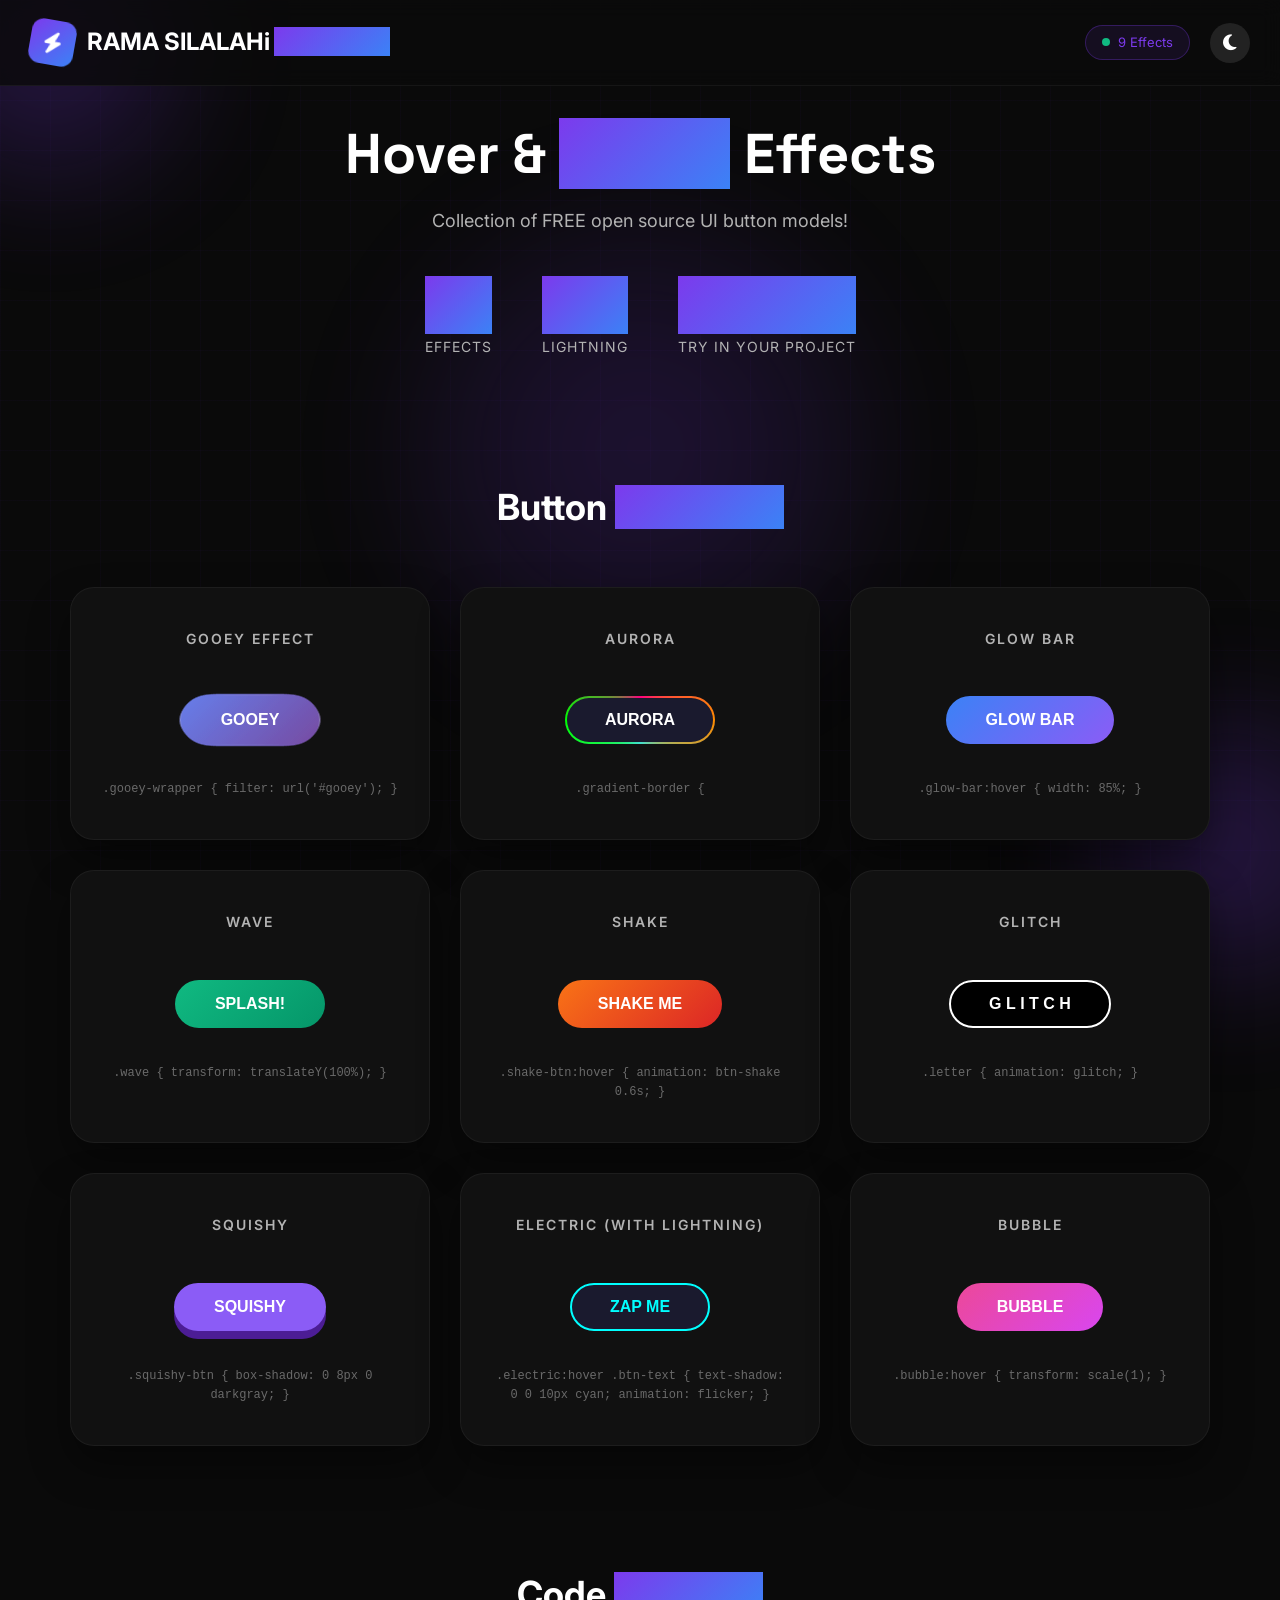
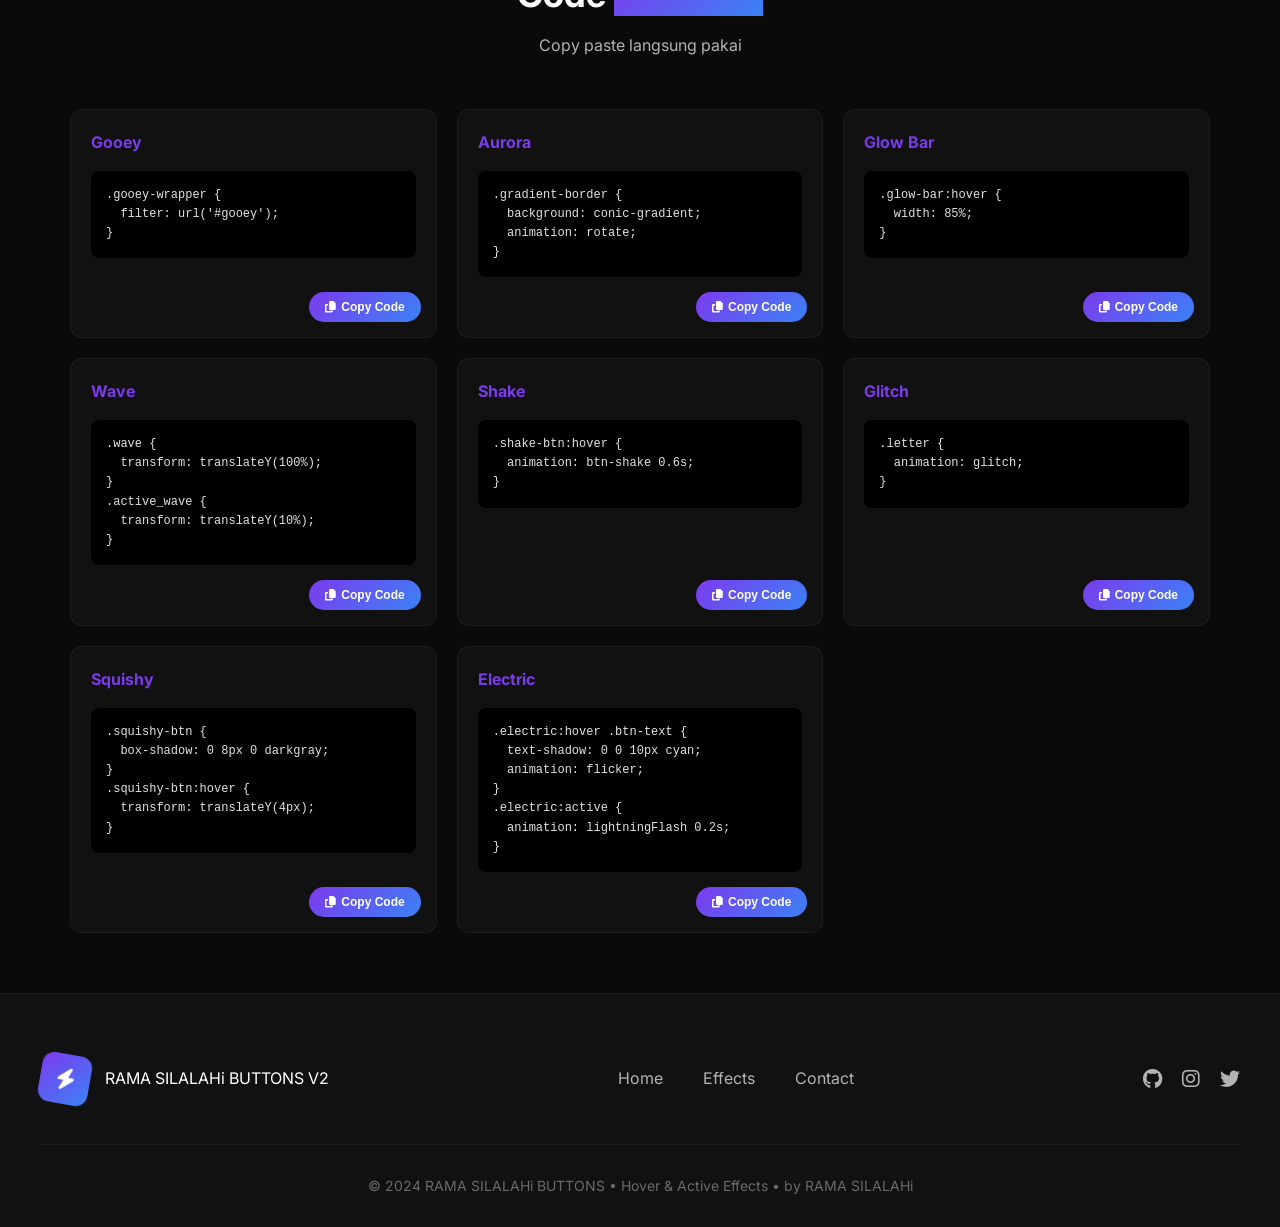
<file: index.html>
<!DOCTYPE html>
<html lang="en">
<head>
    <meta charset="UTF-8">
    <meta name="viewport" content="width=device-width, initial-scale=1.0">
    <title>RAMA SILALAHi BUTTONS V2 • Hover & Active Effects</title>
    
    <!-- Font Awesome -->
    <link rel="stylesheet" href="https://cdnjs.cloudflare.com/ajax/libs/font-awesome/6.4.0/css/all.min.css">
    
    <!-- Google Fonts -->
    <link href="https://fonts.googleapis.com/css2?family=Inter:wght@300;400;500;600;700;800&display=swap" rel="stylesheet">
    <link href="https://fonts.googleapis.com/css2?family=Space+Grotesk:wght@300;400;500;600;700&display=swap" rel="stylesheet">
    
    <!-- External CSS -->
    <link rel="stylesheet" href="style.css">
</head>
<body>
    <!-- Background Elements -->
    <div class="cyber-grid"></div>
    <div class="gradient-orb orb1"></div>
    <div class="gradient-orb orb2"></div>
    <div class="gradient-orb orb3"></div>

    <!-- SVG Filters for Gooey & Lightning -->
    <div class="svg-filters">
        <svg xmlns="http://www.w3.org/2000/svg" version="1.1">
            <defs>
                <filter id="gooey">
                    <feGaussianBlur in="SourceGraphic" stdDeviation="10" result="blur" />
                    <feColorMatrix in="blur" mode="matrix" values="1 0 0 0 0  0 1 0 0 0  0 0 1 0 0  0 0 0 18 -7" result="goo" />
                    <feComposite in="SourceGraphic" in2="goo" operator="atop"/>
                </filter>
                
                <!-- Lightning Effect -->
                <filter id="lightning">
                    <feTurbulence baseFrequency="0.1 0.1" numOctaves="2" result="turbulence"/>
                    <feColorMatrix in="turbulence" mode="matrix" values="1 0 0 0 0  0 1 0 0 0  0 0 1 0 0  0 0 0 18 -7" result="lightning"/>
                    <feComposite in="SourceGraphic" in2="lightning" operator="arithmetic" k1="0" k2="1" k3="1" k4="0"/>
                </filter>
            </defs>
        </svg>
    </div>

    <!-- Main Container -->
    <main class="app">
        <!-- Header -->
        <header class="header">
            <div class="header-content">
                <div class="logo">
                    <div class="logo-icon">
                        <i class="fas fa-bolt"></i>
                    </div>
                    <div class="logo-text">
                        <h1>RAMA SILALAHi<span class="gradient-text">BUTTONS</span></h1>
                    </div>
                </div>
                
                <div class="header-actions">
                    <div class="status-badge">
                        <span class="status-dot"></span>
                        <span class="status-text">9 Effects</span>
                    </div>
                    <button class="theme-toggle" id="themeToggle">
                        <i class="fas fa-moon"></i>
                    </button>
                </div>
            </div>
        </header>

        <!-- Hero -->
        <section class="hero">
            <h1 class="hero-title">Hover & <span class="gradient-text">Active</span> Effects</h1>
            <p class="hero-subtitle">Collection of FREE open source UI button models!</p>
            
            <div class="stats">
                <div class="stat-item">
                    <span class="stat-number">9</span>
                    <span class="stat-label">Effects</span>
                </div>
                <div class="stat-item">
                    <span class="stat-number">⚡</span>
                    <span class="stat-label">Lightning</span>
                </div>
                <div class="stat-item">
                    <span class="stat-number">🩵</span>
                    <span class="stat-label">Try In Your Project</span>
                </div>
            </div>
        </section>

        <!-- Buttons Grid -->
        <section class="buttons-section">
            <div class="section-header">
                <h2 class="section-title">Button <span class="gradient-text">Collection</span></h2>
                <p class="section-subtitle"></p>
            </div>
            
            <div class="buttons-grid" id="buttonsGrid">
                <!-- Akan diisi JavaScript -->
            </div>
        </section>

        <!-- Code Snippets -->
        <section class="code-section">
            <div class="section-header">
                <h2 class="section-title">Code <span class="gradient-text">Snippets</span></h2>
                <p class="section-subtitle">Copy paste langsung pakai</p>
            </div>
            
            <div class="code-grid" id="codeGrid">
                <!-- Akan diisi JavaScript -->
            </div>
        </section>
    </main>

    <!-- Footer -->
    <footer class="footer">
        <div class="footer-content">
            <div class="footer-brand">
                <div class="logo-icon">
                    <i class="fas fa-bolt"></i>
                </div>
                <span>RAMA SILALAHi BUTTONS V2</span>
            </div>
            <div class="footer-links">
                <a href="#">Home</a>
                <a href="#">Effects</a>
                <a href="#">Contact</a>
            </div>
            <div class="footer-social">
                <a href="#"><i class="fab fa-github"></i></a>
                <a href="#"><i class="fab fa-instagram"></i></a>
                <a href="#"><i class="fab fa-twitter"></i></a>
            </div>
        </div>
        <div class="footer-bottom">
            <p>© 2024 RAMA SILALAHi BUTTONS • Hover & Active Effects • by  RAMA SILALAHi</p>
        </div>
    </footer>

    <!-- Toast Notification -->
    <div class="toast" id="toast">
        <i class="fas fa-check-circle"></i>
        <span id="toastMessage">Code copied!</span>
    </div>

    <!-- External JavaScript -->
    <script src="script.js"></script>
</body>
</html>
</file>
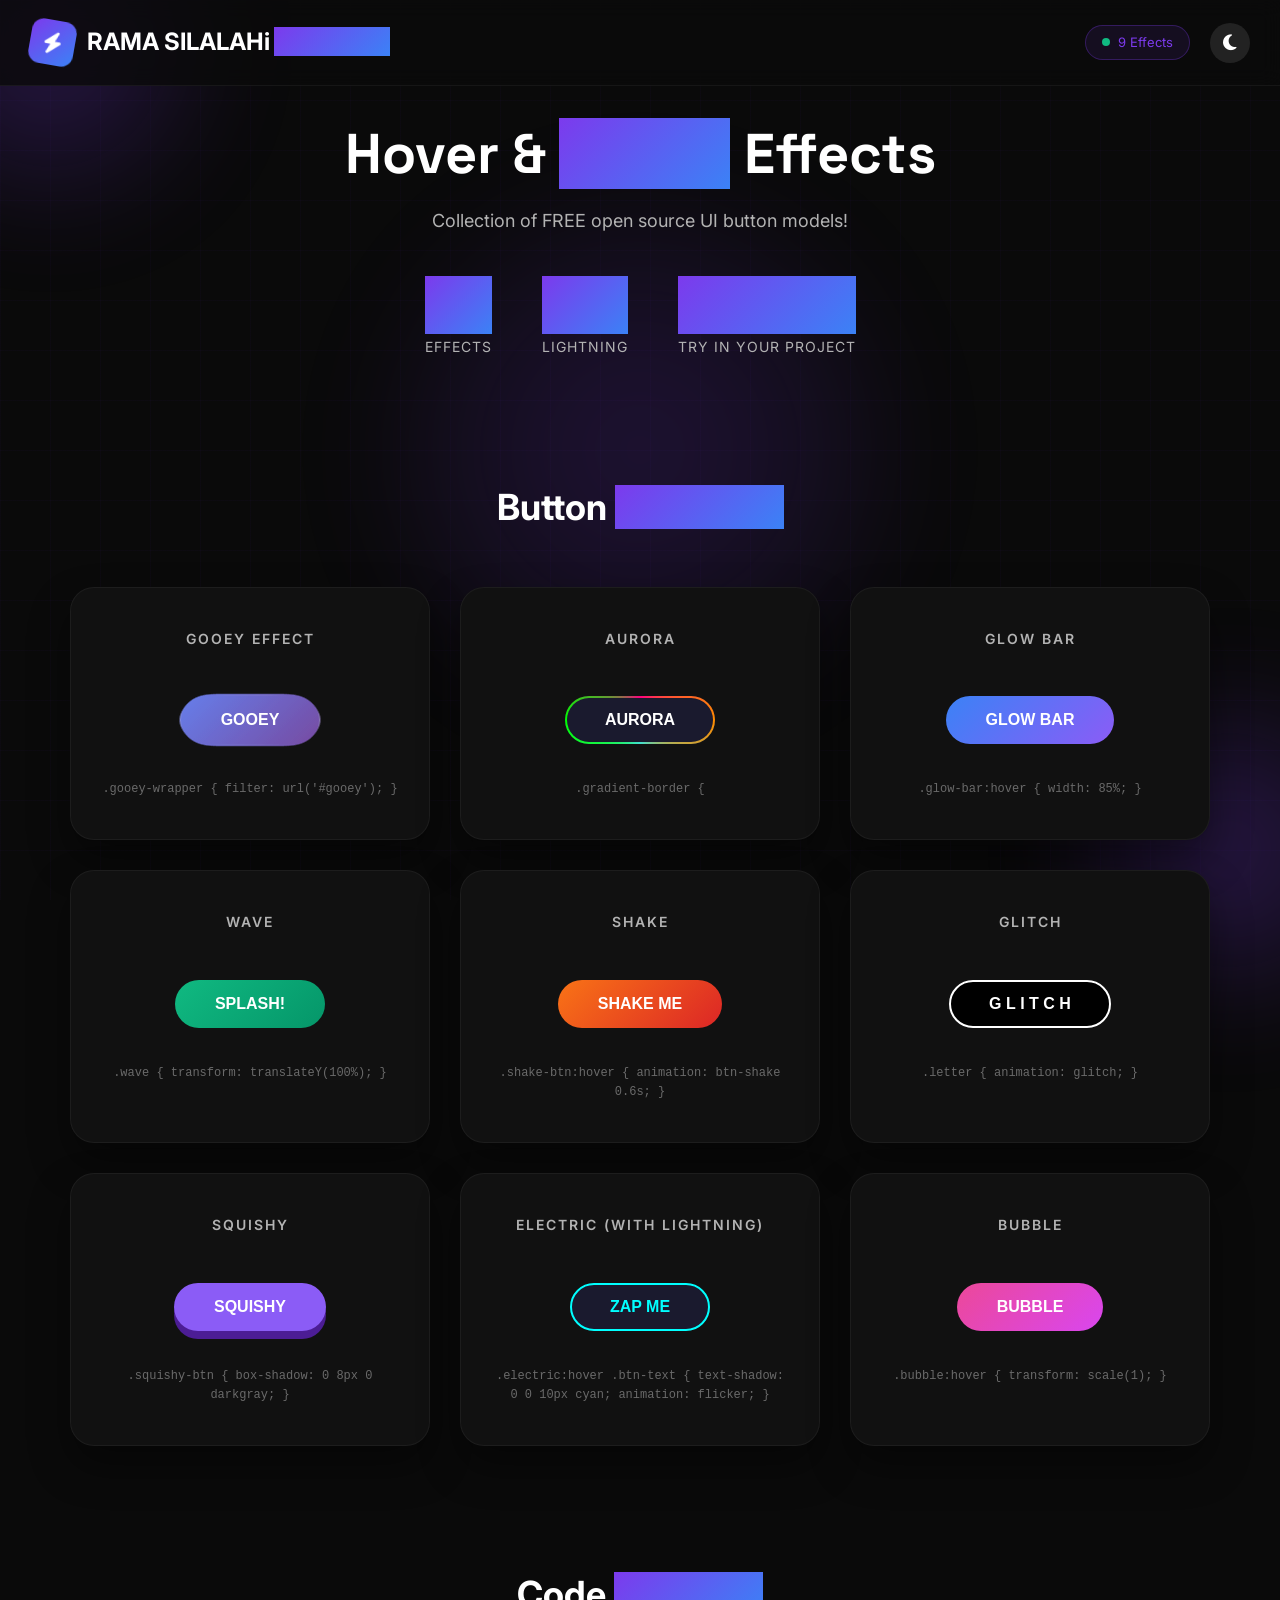
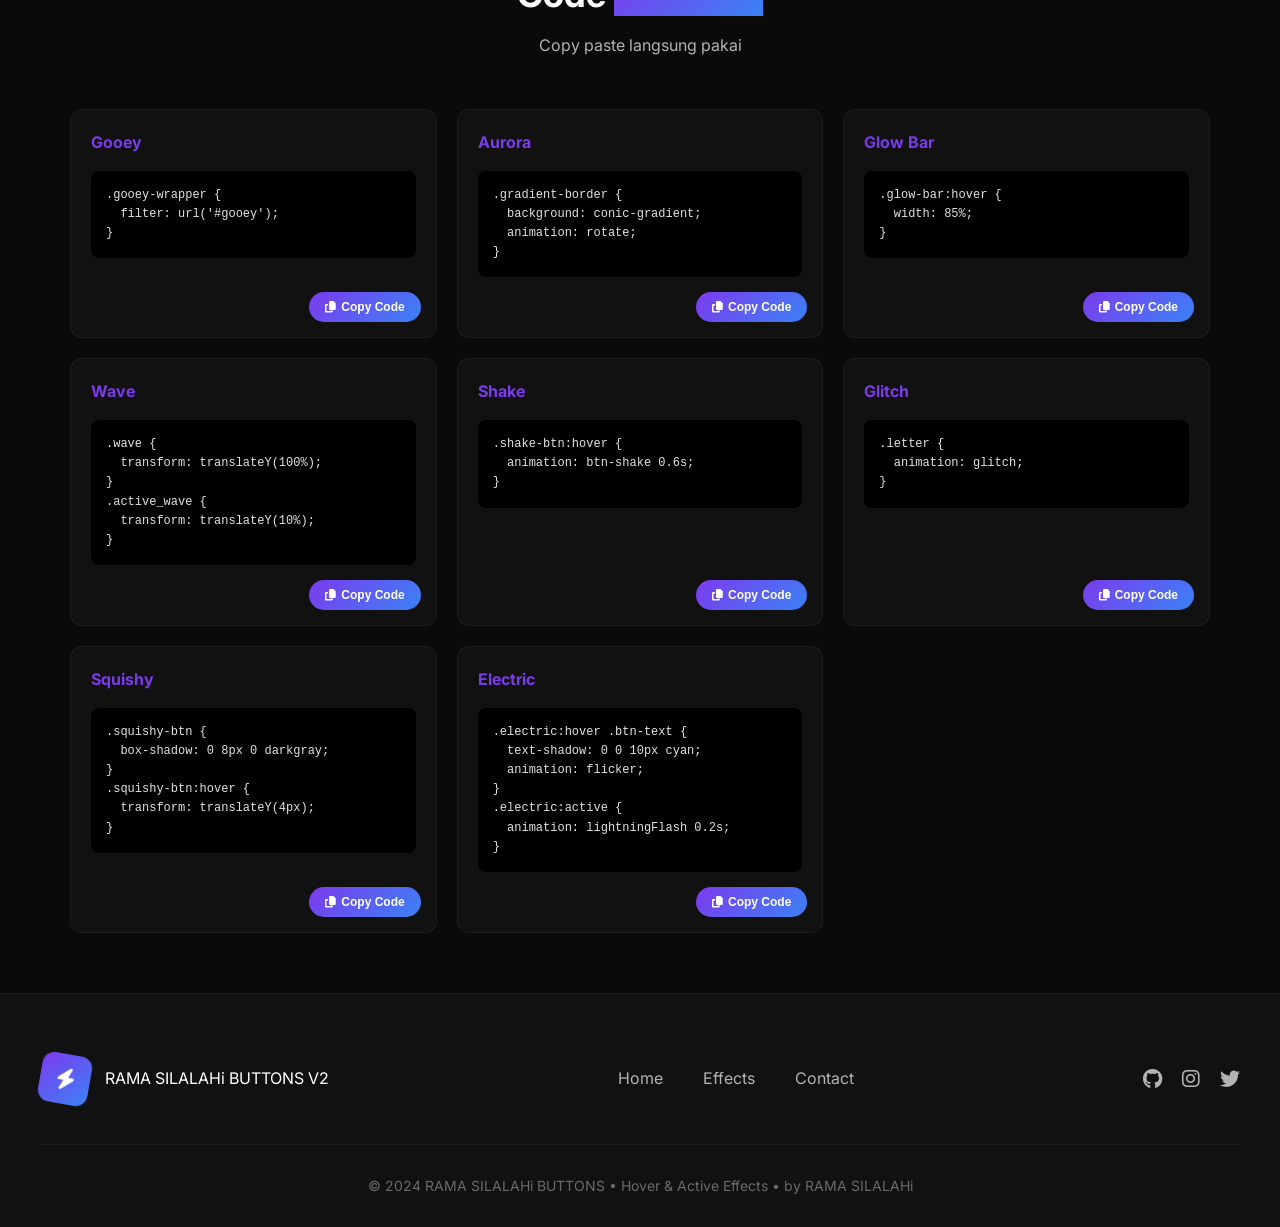
<file: buttonv2.html>
<!DOCTYPE html>
<html lang="en">
<head>
    <meta charset="UTF-8">
    <meta name="viewport" content="width=device-width, initial-scale=1.0">
    <title>RAMA SILALAHi BUTTONS V2 • Hover & Active Effects</title>
    
    <!-- Font Awesome -->
    <link rel="stylesheet" href="https://cdnjs.cloudflare.com/ajax/libs/font-awesome/6.4.0/css/all.min.css">
    
    <!-- Google Fonts -->
    <link href="https://fonts.googleapis.com/css2?family=Inter:wght@300;400;500;600;700;800&display=swap" rel="stylesheet">
    <link href="https://fonts.googleapis.com/css2?family=Space+Grotesk:wght@300;400;500;600;700&display=swap" rel="stylesheet">
    
    <!-- External CSS -->
    <link rel="stylesheet" href="style.css">
</head>
<body>
    <!-- Background Elements -->
    <div class="cyber-grid"></div>
    <div class="gradient-orb orb1"></div>
    <div class="gradient-orb orb2"></div>
    <div class="gradient-orb orb3"></div>

    <!-- SVG Filters for Gooey & Lightning -->
    <div class="svg-filters">
        <svg xmlns="http://www.w3.org/2000/svg" version="1.1">
            <defs>
                <filter id="gooey">
                    <feGaussianBlur in="SourceGraphic" stdDeviation="10" result="blur" />
                    <feColorMatrix in="blur" mode="matrix" values="1 0 0 0 0  0 1 0 0 0  0 0 1 0 0  0 0 0 18 -7" result="goo" />
                    <feComposite in="SourceGraphic" in2="goo" operator="atop"/>
                </filter>
                
                <!-- Lightning Effect -->
                <filter id="lightning">
                    <feTurbulence baseFrequency="0.1 0.1" numOctaves="2" result="turbulence"/>
                    <feColorMatrix in="turbulence" mode="matrix" values="1 0 0 0 0  0 1 0 0 0  0 0 1 0 0  0 0 0 18 -7" result="lightning"/>
                    <feComposite in="SourceGraphic" in2="lightning" operator="arithmetic" k1="0" k2="1" k3="1" k4="0"/>
                </filter>
            </defs>
        </svg>
    </div>

    <!-- Main Container -->
    <main class="app">
        <!-- Header -->
        <header class="header">
            <div class="header-content">
                <div class="logo">
                    <div class="logo-icon">
                        <i class="fas fa-bolt"></i>
                    </div>
                    <div class="logo-text">
                        <h1>RAMA SILALAHi<span class="gradient-text">BUTTONS</span></h1>
                    </div>
                </div>
                
                <div class="header-actions">
                    <div class="status-badge">
                        <span class="status-dot"></span>
                        <span class="status-text">9 Effects</span>
                    </div>
                    <button class="theme-toggle" id="themeToggle">
                        <i class="fas fa-moon"></i>
                    </button>
                </div>
            </div>
        </header>

        <!-- Hero -->
        <section class="hero">
            <h1 class="hero-title">Hover & <span class="gradient-text">Active</span> Effects</h1>
            <p class="hero-subtitle">Collection of FREE open source UI button models!</p>
            
            <div class="stats">
                <div class="stat-item">
                    <span class="stat-number">9</span>
                    <span class="stat-label">Effects</span>
                </div>
                <div class="stat-item">
                    <span class="stat-number">⚡</span>
                    <span class="stat-label">Lightning</span>
                </div>
                <div class="stat-item">
                    <span class="stat-number">🩵</span>
                    <span class="stat-label">Try In Your Project</span>
                </div>
            </div>
        </section>

        <!-- Buttons Grid -->
        <section class="buttons-section">
            <div class="section-header">
                <h2 class="section-title">Button <span class="gradient-text">Collection</span></h2>
                <p class="section-subtitle"></p>
            </div>
            
            <div class="buttons-grid" id="buttonsGrid">
                <!-- Akan diisi JavaScript -->
            </div>
        </section>

        <!-- Code Snippets -->
        <section class="code-section">
            <div class="section-header">
                <h2 class="section-title">Code <span class="gradient-text">Snippets</span></h2>
                <p class="section-subtitle">Copy paste langsung pakai</p>
            </div>
            
            <div class="code-grid" id="codeGrid">
                <!-- Akan diisi JavaScript -->
            </div>
        </section>
    </main>

    <!-- Footer -->
    <footer class="footer">
        <div class="footer-content">
            <div class="footer-brand">
                <div class="logo-icon">
                    <i class="fas fa-bolt"></i>
                </div>
                <span>RAMA SILALAHi BUTTONS V2</span>
            </div>
            <div class="footer-links">
                <a href="#">Home</a>
                <a href="#">Effects</a>
                <a href="#">Contact</a>
            </div>
            <div class="footer-social">
                <a href="#"><i class="fab fa-github"></i></a>
                <a href="#"><i class="fab fa-instagram"></i></a>
                <a href="#"><i class="fab fa-twitter"></i></a>
            </div>
        </div>
        <div class="footer-bottom">
            <p>© 2024 RAMA SILALAHi BUTTONS • Hover & Active Effects • by  RAMA SILALAHi</p>
        </div>
    </footer>

    <!-- Toast Notification -->
    <div class="toast" id="toast">
        <i class="fas fa-check-circle"></i>
        <span id="toastMessage">Code copied!</span>
    </div>

    <!-- External JavaScript -->
    <script src="script.js"></script>
</body>
</html>
</file>
<file: style.css>
:root {
    --primary-purple: #7c3aed;
    --primary-blue: #3b82f6;
    --primary-gradient: linear-gradient(135deg, var(--primary-purple), var(--primary-blue));
    --dark-bg: #0a0a0a;
    --darker-bg: #000000;
    --card-bg: #111111;
    --card-hover: #1a1a1a;
    --text-primary: #ffffff;
    --text-secondary: #b3b3b3;
    --text-muted: #6a6a6a;
    --border-radius: 12px;
    --border-radius-lg: 24px;
    --border-radius-xl: 30px;
    --transition: all 0.3s cubic-bezier(0.4, 0, 0.2, 1);
    --shadow: 0 20px 40px rgba(0,0,0,0.4);
    --shadow-hover: 0 30px 60px rgba(124,58,237,0.3);
    
    --font-sans: 'Inter', sans-serif;
    --font-display: 'Space Grotesk', sans-serif;
}

/* Light Theme */
body.light-theme {
    --dark-bg: #f5f5f5;
    --darker-bg: #e5e5e5;
    --card-bg: #ffffff;
    --card-hover: #f0f0f0;
    --text-primary: #333333;
    --text-secondary: #666666;
    --text-muted: #999999;
    --shadow: 0 20px 40px rgba(0,0,0,0.1);
    --shadow-hover: 0 30px 60px rgba(124,58,237,0.2);
}

* {
    margin: 0;
    padding: 0;
    box-sizing: border-box;
}

body {
    font-family: var(--font-sans);
    background: var(--dark-bg);
    color: var(--text-primary);
    min-height: 100vh;
    transition: background 0.3s ease, color 0.3s ease;
    line-height: 1.6;
    position: relative;
}

/* ===== BACKGROUND ELEMENTS ===== */
.cyber-grid {
    position: fixed;
    top: 0;
    left: 0;
    width: 100%;
    height: 100%;
    background-image: 
        linear-gradient(rgba(124, 58, 237, 0.03) 1px, transparent 1px),
        linear-gradient(90deg, rgba(124, 58, 237, 0.03) 1px, transparent 1px);
    background-size: 50px 50px;
    pointer-events: none;
    z-index: -1;
}

.gradient-orb {
    position: fixed;
    width: 300px;
    height: 300px;
    border-radius: 50%;
    background: radial-gradient(circle at center, var(--primary-purple), transparent);
    filter: blur(60px);
    opacity: 0.3;
    animation: float 20s infinite;
    z-index: -1;
}

.orb1 { top: -100px; left: -100px; }
.orb2 { bottom: -100px; right: -100px; animation-delay: -5s; }
.orb3 { top: 50%; left: 50%; transform: translate(-50%, -50%); width: 500px; height: 500px; opacity: 0.2; animation: pulse 15s infinite; }

@keyframes float {
    0%,100%{transform:translate(0,0)}
    33%{transform:translate(50px,-50px)}
    66%{transform:translate(-30px,30px)}
}

@keyframes pulse {
    0%,100%{transform:translate(-50%,-50%) scale(1);opacity:0.2}
    50%{transform:translate(-50%,-50%) scale(1.2);opacity:0.3}
}

.gradient-text {
    background: var(--primary-gradient);
   
    -webkit-text-fill-color: transparent;
}

/* ===== SVG FILTERS ===== */
.svg-filters {
    position: absolute;
    width: 0;
    height: 0;
    overflow: hidden;
}

/* ===== HEADER ===== */
.header {
    position: fixed;
    top: 0;
    left: 0;
    width: 100%;
    z-index: 100;
    padding: 20px 0;
    background: rgba(10,10,10,0.8);
    backdrop-filter: blur(10px);
    border-bottom: 1px solid rgba(255,255,255,0.05);
}

body.light-theme .header {
    background: rgba(255,255,255,0.8);
    border-bottom: 1px solid rgba(0,0,0,0.05);
}

.header-content {
    max-width: 1400px;
    margin: 0 auto;
    padding: 0 30px;
    display: flex;
    justify-content: space-between;
    align-items: center;
}

.logo {
    display: flex;
    align-items: center;
    gap: 12px;
}

.logo-icon {
    width: 45px;
    height: 45px;
    background: var(--primary-gradient);
    border-radius: 12px;
    display: flex;
    align-items: center;
    justify-content: center;
    font-size: 22px;
    color: white;
    transform: rotate(10deg);
    transition: var(--transition);
}

.logo:hover .logo-icon {
    transform: rotate(0deg) scale(1.1);
}

.logo-text h1 {
    font-size: 24px;
    font-weight: 700;
}

.logo-text span {
    margin-left: 4px;
}

.header-actions {
    display: flex;
    align-items: center;
    gap: 20px;
}

.status-badge {
    display: flex;
    align-items: center;
    gap: 8px;
    padding: 6px 16px;
    background: rgba(124,58,237,0.1);
    border: 1px solid rgba(124,58,237,0.3);
    border-radius: 50px;
}

.status-dot {
    width: 8px;
    height: 8px;
    background: #10b981;
    border-radius: 50%;
}

.status-text {
    font-size: 13px;
    color: var(--primary-purple);
}

.theme-toggle {
    width: 40px;
    height: 40px;
    border-radius: 50%;
    background: rgba(255,255,255,0.1);
    border: none;
    color: white;
    cursor: pointer;
    transition: var(--transition);
    font-size: 18px;
    display: flex;
    align-items: center;
    justify-content: center;
}

.theme-toggle:hover {
    background: var(--primary-gradient);
    transform: rotate(180deg);
}

body.light-theme .theme-toggle {
    background: rgba(0,0,0,0.1);
    color: #333;
}

/* ===== HERO ===== */
.hero {
    padding: 120px 30px 60px;
    max-width: 1200px;
    margin: 0 auto;
    text-align: center;
}

.hero-title {
    font-size: 56px;
    font-weight: 700;
    font-family: var(--font-display);
    margin-bottom: 20px;
    line-height: 1.2;
}

.hero-subtitle {
    font-size: 18px;
    color: var(--text-secondary);
    max-width: 700px;
    margin: 0 auto 40px;
}

.stats {
    display: flex;
    justify-content: center;
    gap: 50px;
}

.stat-item {
    text-align: center;
}

.stat-number {
    font-size: 36px;
    font-weight: 700;
    display: block;
    background: var(--primary-gradient);
   
    -webkit-text-fill-color: transparent;
}

.stat-label {
    font-size: 14px;
    color: var(--text-secondary);
    text-transform: uppercase;
    letter-spacing: 1px;
}

/* ===== SECTIONS ===== */
.buttons-section, .code-section {
    max-width: 1200px;
    margin: 0 auto;
    padding: 60px 30px;
}

.section-header {
    text-align: center;
    margin-bottom: 50px;
}

.section-title {
    font-size: 36px;
    font-weight: 700;
    margin-bottom: 10px;
}

.section-subtitle {
    color: var(--text-secondary);
    font-size: 16px;
}

/* ===== BUTTONS GRID ===== */
.buttons-grid {
    display: grid;
    grid-template-columns: repeat(auto-fit, minmax(350px, 1fr));
    gap: 30px;
}

.button-card {
    background: var(--card-bg);
    border: 1px solid rgba(255,255,255,0.05);
    border-radius: var(--border-radius-lg);
    padding: 40px 30px;
    text-align: center;
    transition: var(--transition);
    box-shadow: var(--shadow);
    backdrop-filter: blur(10px);
}

.button-card:hover {
    transform: translateY(-5px);
    border-color: rgba(124,58,237,0.3);
    box-shadow: var(--shadow-hover);
}

.button-card h3 {
    color: var(--text-secondary);
    font-size: 14px;
    text-transform: uppercase;
    letter-spacing: 2px;
    margin-bottom: 30px;
    font-weight: 600;
}

.button-wrapper {
    min-height: 80px;
    display: flex;
    align-items: center;
    justify-content: center;
}

.button-note {
    color: var(--text-muted);
    margin-top: 20px;
    font-size: 12px;
    font-family: monospace;
}

/* ===== GOOEY BUTTON ===== */
.gooey-wrapper {
    filter: url('#gooey');
    display: inline-block;
}

.gooey-btn {
    position: relative;
    background: linear-gradient(135deg, #667eea, #764ba2);
    color: white;
    border: none;
    padding: 15px 40px;
    border-radius: 50px;
    font-size: 16px;
    font-weight: 600;
    cursor: pointer;
    overflow: visible;
    transition: transform 0.3s ease;
}

.gooey-btn::before,
.gooey-btn::after {
    content: '';
    position: absolute;
    width: 20px;
    height: 20px;
    background: rgba(255,255,255,0.5);
    border-radius: 50%;
    top: 50%;
    transform: translateY(-50%);
    transition: all 0.4s cubic-bezier(0.68, -0.55, 0.265, 1.55);
    z-index: -1;
}

.gooey-btn::before {
    left: -30px;
}

.gooey-btn::after {
    right: -30px;
}

.gooey-btn:hover::before {
    left: 10px;
    width: 40px;
    height: 40px;
    background: #667eea;
}

.gooey-btn:hover::after {
    right: 10px;
    width: 40px;
    height: 40px;
    background: #764ba2;
}

.gooey-btn:hover {
    transform: scale(1.05);
}

.gooey-btn:active {
    transform: scale(0.95);
}

/* ===== AURORA BUTTON ===== */
.aurora-btn {
    position: relative;
    background: #1a1a2e;
    color: white;
    border: none;
    padding: 15px 40px;
    border-radius: 50px;
    font-size: 16px;
    font-weight: 600;
    cursor: pointer;
    z-index: 1;
    overflow: hidden;
}

.aurora-btn::before {
    content: '';
    position: absolute;
    top: -2px;
    left: -2px;
    right: -2px;
    bottom: -2px;
    background: conic-gradient(
        from 0deg,
        #ff0080,
        #ff8c00,
        #40e0d0,
        #00ff00,
        #ff0080
    );
    border-radius: 52px;
    animation: rotate 4s linear infinite;
    z-index: -2;
}

.aurora-btn::after {
    content: '';
    position: absolute;
    top: 2px;
    left: 2px;
    right: 2px;
    bottom: 2px;
    background: #1a1a2e;
    border-radius: 48px;
    z-index: -1;
    transition: background 0.3s ease;
}

.aurora-btn:hover::after {
    background: rgba(26, 26, 46, 0.8);
}

.aurora-btn:active {
    transform: scale(0.95);
}

@keyframes rotate {
    from { transform: rotate(0deg); }
    to { transform: rotate(360deg); }
}

/* ===== GLOW BAR BUTTON ===== */
.glow-bar-btn {
    position: relative;
    background: linear-gradient(135deg, #3b82f6, #8b5cf6);
    color: white;
    border: none;
    padding: 15px 40px;
    border-radius: 50px;
    font-size: 16px;
    font-weight: 600;
    cursor: pointer;
    overflow: hidden;
    z-index: 1;
}

.glow-bar {
    position: absolute;
    bottom: 0;
    left: 0;
    width: 0%;
    height: 4px;
    background: white;
    border-radius: 4px;
    transition: width 0.4s cubic-bezier(0.34, 1.56, 0.64, 1);
    box-shadow: 0 0 20px rgba(255,255,255,0.8);
    z-index: 2;
}

.glow-bar-btn:hover .glow-bar {
    width: 85%;
}

.glow-bar-btn:hover {
    transform: translateY(-2px);
    box-shadow: 0 10px 30px rgba(59,130,246,0.5);
}

.glow-bar-btn:active {
    transform: scale(0.95);
}

/* ===== WAVE BUTTON ===== */
.wave-btn {
    position: relative;
    background: linear-gradient(135deg, #10b981, #059669);
    color: white;
    border: none;
    padding: 15px 40px;
    border-radius: 50px;
    font-size: 16px;
    font-weight: 600;
    cursor: pointer;
    overflow: hidden;
    z-index: 1;
}

.wave {
    position: absolute;
    bottom: 0;
    left: 0;
    width: 100%;
    height: 100%;
    background: rgba(255,255,255,0.2);
    transform: translateY(100%);
    transition: transform 0.5s cubic-bezier(0.25, 0.46, 0.45, 0.94);
    z-index: -1;
}

.wave-btn:hover .wave {
    transform: translateY(0);
}

.wave-btn:active .wave {
    transform: translateY(10%);
}

.wave-btn:active {
    transform: scale(0.95);
}

/* ===== SHAKE BUTTON ===== */
.shake-btn {
    background: linear-gradient(135deg, #f97316, #dc2626);
    color: white;
    border: none;
    padding: 15px 40px;
    border-radius: 50px;
    font-size: 16px;
    font-weight: 600;
    cursor: pointer;
    transition: all 0.3s ease;
}

.shake-btn:hover {
    animation: btn-shake 0.6s cubic-bezier(0.36, 0.07, 0.19, 0.97);
}

.shake-btn:active {
    transform: scale(0.9);
}

@keyframes btn-shake {
    0%, 100% { transform: translateX(0); }
    10%, 30%, 50%, 70%, 90% { transform: translateX(-5px); }
    20%, 40%, 60%, 80% { transform: translateX(5px); }
}

/* ===== GLITCH BUTTON ===== */
.glitch-btn {
    position: relative;
    background: #000;
    color: white;
    border: 2px solid #fff;
    padding: 13px 38px;
    border-radius: 50px;
    font-size: 16px;
    font-weight: 600;
    cursor: pointer;
    overflow: hidden;
}

.glitch-letter {
    display: inline-block;
    animation: glitch 3s infinite;
    animation-delay: calc(0.1s * var(--i));
}

.glitch-letter:nth-child(1) { --i: 1; }
.glitch-letter:nth-child(2) { --i: 2; }
.glitch-letter:nth-child(3) { --i: 3; }
.glitch-letter:nth-child(4) { --i: 4; }
.glitch-letter:nth-child(5) { --i: 5; }
.glitch-letter:nth-child(6) { --i: 6; }
.glitch-letter:nth-child(7) { --i: 7; }

@keyframes glitch {
    0%, 100% { transform: translate(0); opacity: 1; }
    33% { transform: translate(-2px, 2px); opacity: 0.8; }
    66% { transform: translate(2px, -2px); opacity: 0.8; }
}

.glitch-btn:hover .glitch-letter {
    animation: glitch 0.5s infinite;
}

.glitch-btn:active {
    transform: scale(0.95);
}

.glitch-btn::before,
.glitch-btn::after {
    content: attr(data-text);
    position: absolute;
    top: 0;
    left: 0;
    width: 100%;
    height: 100%;
    display: flex;
    align-items: center;
    justify-content: center;
    opacity: 0;
    transition: opacity 0.3s;
}

.glitch-btn::before {
    color: #ff00ff;
    z-index: -1;
}

.glitch-btn::after {
    color: #00ffff;
    z-index: -2;
}

.glitch-btn:hover::before,
.glitch-btn:hover::after {
    opacity: 1;
    animation: glitch 0.3s infinite;
}

/* ===== SQUISHY BUTTON ===== */
.squishy-btn {
    background: #8b5cf6;
    color: white;
    border: none;
    padding: 15px 40px;
    border-radius: 50px;
    font-size: 16px;
    font-weight: 600;
    cursor: pointer;
    box-shadow: 0 8px 0 #4c1d95;
    transition: all 0.1s ease;
}

.squishy-btn:hover {
    transform: translateY(4px);
    box-shadow: 0 4px 0 #4c1d95;
}

.squishy-btn:active {
    transform: translateY(8px);
    box-shadow: 0 0 0 #4c1d95;
}

/* ===== ELECTRIC BUTTON (DENGAN PETIR) ===== */
.electric-btn {
    position: relative;
    background: #1a1a2e;
    color: #00ffff;
    border: 2px solid #00ffff;
    padding: 13px 38px;
    border-radius: 50px;
    font-size: 16px;
    font-weight: 600;
    cursor: pointer;
    overflow: hidden;
    transition: all 0.3s ease;
    z-index: 1;
}

.electric-text {
    position: relative;
    z-index: 3;
}

/* Efek hover */
.electric-btn:hover {
    color: white;
    border-color: transparent;
    box-shadow: 0 0 30px rgba(0,255,255,0.5);
}

.electric-btn:hover .electric-text {
    text-shadow: 0 0 10px cyan, 0 0 20px cyan, 0 0 40px cyan;
    animation: flicker 1.5s infinite;
}

/* Efek petir saat active (ditekan) */
.electric-btn:active {
    animation: lightningFlash 0.2s ease-out;
}

.electric-btn:active::before {
    content: '';
    position: absolute;
    top: -50%;
    left: -50%;
    width: 200%;
    height: 200%;
    background: radial-gradient(circle, rgba(0,255,255,0.8) 0%, transparent 70%);
    filter: url('#lightning');
    animation: lightningBolt 0.3s ease-out;
    z-index: 2;
    pointer-events: none;
}

@keyframes lightningFlash {
    0%, 100% { background: #1a1a2e; }
    10%, 30%, 50%, 70%, 90% { background: #00ffff; }
    20%, 40%, 60%, 80% { background: #ffffff; }
}

@keyframes lightningBolt {
    0% { transform: scale(0) rotate(0deg); opacity: 1; }
    50% { transform: scale(1.2) rotate(10deg); opacity: 0.8; }
    100% { transform: scale(1.5) rotate(-10deg); opacity: 0; }
}

@keyframes flicker {
    0%, 100% { opacity: 1; text-shadow: 0 0 10px cyan, 0 0 20px cyan; }
    25% { opacity: 0.7; text-shadow: 0 0 5px cyan, 0 0 10px cyan; }
    50% { opacity: 1; text-shadow: 0 0 15px cyan, 0 0 30px cyan; }
    75% { opacity: 0.6; text-shadow: 0 0 5px cyan, 0 0 10px cyan; }
}

.electric-btn:active {
    transform: scale(0.95);
}

/* ===== BUBBLE BUTTON ===== */
.bubble-btn {
    position: relative;
    background: linear-gradient(135deg, #ec4899, #d946ef);
    color: white;
    border: none;
    padding: 15px 40px;
    border-radius: 50px;
    font-size: 16px;
    font-weight: 600;
    cursor: pointer;
    overflow: hidden;
    transition: transform 0.3s ease;
}

.bubble {
    position: absolute;
    width: 20px;
    height: 20px;
    background: rgba(255,255,255,0.3);
    border-radius: 50%;
    pointer-events: none;
    opacity: 0;
}

.bubble-btn:hover .bubble {
    animation: bubble 1s ease-out infinite;
}

@keyframes bubble {
    0% {
        transform: scale(0.5);
        opacity: 0.5;
    }
    100% {
        transform: scale(3);
        opacity: 0;
    }
}

.bubble1 { top: 20%; left: 20%; animation-delay: 0s !important; }
.bubble2 { top: 60%; right: 20%; animation-delay: 0.3s !important; }
.bubble3 { bottom: 20%; left: 50%; animation-delay: 0.6s !important; }

.bubble-btn:hover { transform: scale(1.02); }
.bubble-btn:active { transform: scale(0.95); }

/* ===== CODE SECTION ===== */
.code-grid {
    display: grid;
    grid-template-columns: repeat(auto-fit, minmax(300px, 1fr));
    gap: 20px;
}

.code-card {
    background: var(--card-bg);
    border: 1px solid rgba(255,255,255,0.05);
    border-radius: var(--border-radius);
    padding: 20px;
    position: relative;
    transition: var(--transition);
}

.code-card:hover {
    border-color: rgba(124,58,237,0.3);
}

.code-card h3 {
    color: var(--primary-purple);
    margin-bottom: 15px;
    font-size: 16px;
}

.code-card pre {
    color: #e2e2e2;
    font-family: monospace;
    font-size: 12px;
    background: var(--darker-bg);
    padding: 15px;
    border-radius: 8px;
    overflow-x: auto;
    white-space: pre-wrap;
    word-wrap: break-word;
    margin-bottom: 40px;
}

.copy-code-btn {
    position: absolute;
    bottom: 15px;
    right: 15px;
    background: var(--primary-gradient);
    color: white;
    border: none;
    padding: 8px 16px;
    border-radius: 30px;
    font-size: 12px;
    font-weight: 600;
    cursor: pointer;
    transition: var(--transition);
    display: flex;
    align-items: center;
    gap: 5px;
}

.copy-code-btn:hover {
    transform: scale(1.05);
    box-shadow: 0 5px 15px rgba(124,58,237,0.4);
}

/* ===== TOAST ===== */
.toast {
    position: fixed;
    bottom: 30px;
    right: 30px;
    background: var(--card-bg);
    border: 1px solid rgba(124,58,237,0.3);
    border-radius: 50px;
    padding: 14px 28px;
    color: var(--text-primary);
    font-size: 14px;
    display: flex;
    align-items: center;
    gap: 12px;
    transform: translateX(400px);
    transition: transform 0.3s cubic-bezier(0.34, 1.56, 0.64, 1);
    z-index: 2000;
    box-shadow: var(--shadow);
}

.toast.show {
    transform: translateX(0);
}

.toast i {
    color: #10b981;
    font-size: 18px;
}

/* ===== FOOTER ===== */
.footer {
    background: var(--card-bg);
    border-top: 1px solid rgba(255,255,255,0.05);
    padding: 60px 30px 30px;
}

.footer-content {
    max-width: 1200px;
    margin: 0 auto;
    display: flex;
    justify-content: space-between;
    align-items: center;
    flex-wrap: wrap;
    gap: 40px;
    margin-bottom: 40px;
}

.footer-brand {
    display: flex;
    align-items: center;
    gap: 15px;
}

.footer-brand .logo-icon {
    width: 50px;
    height: 50px;
}

.footer-links {
    display: flex;
    gap: 40px;
}

.footer-links a {
    color: var(--text-secondary);
    text-decoration: none;
    transition: color 0.3s ease;
}

.footer-links a:hover {
    color: var(--primary-purple);
}

.footer-social {
    display: flex;
    gap: 20px;
}

.footer-social a {
    color: var(--text-secondary);
    font-size: 20px;
    transition: var(--transition);
}

.footer-social a:hover {
    color: var(--primary-purple);
    transform: translateY(-3px);
}

.footer-bottom {
    max-width: 1200px;
    margin: 0 auto;
    padding-top: 30px;
    border-top: 1px solid rgba(255,255,255,0.05);
    text-align: center;
    color: var(--text-muted);
    font-size: 14px;
}

/* ===== SCROLLBAR ===== */
::-webkit-scrollbar {
    width: 8px;
    height: 8px;
}

::-webkit-scrollbar-track {
    background: var(--darker-bg);
}

::-webkit-scrollbar-thumb {
    background: var(--primary-gradient);
    border-radius: 4px;
}

::-webkit-scrollbar-thumb:hover {
    filter: brightness(1.2);
}

/* ===== RESPONSIVE ===== */
@media (max-width: 768px) {
    .hero-title {
        font-size: 36px;
    }
    
    .stats {
        flex-direction: column;
        gap: 20px;
    }
    
    .buttons-grid {
        grid-template-columns: 1fr;
    }
    
    .code-grid {
        grid-template-columns: 1fr;
    }
    
    .footer-content {
        flex-direction: column;
        text-align: center;
    }
    
    .footer-links {
        flex-direction: column;
        gap: 15px;
    }
}
</file>
